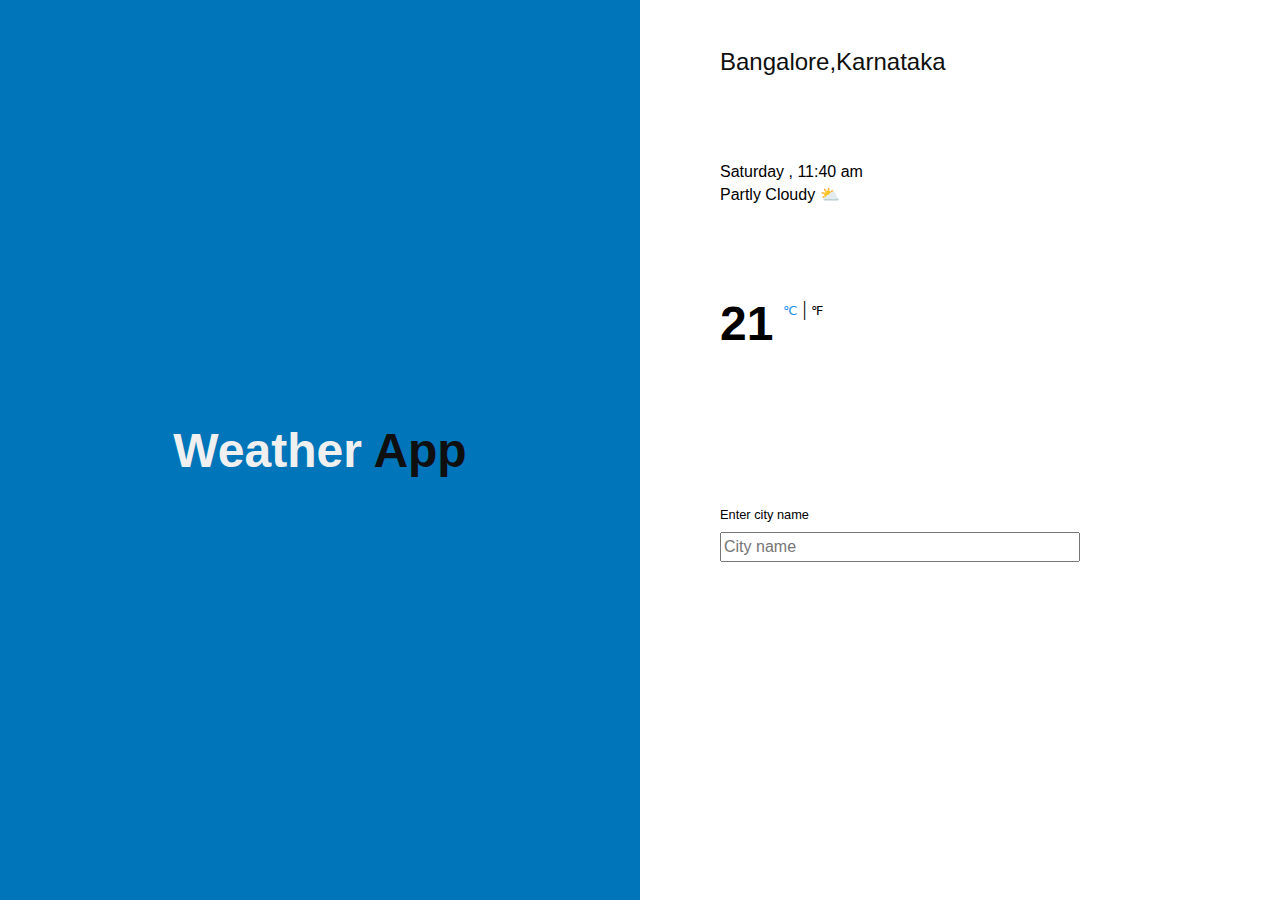
<file: index.html>
<!--    Project Name   : Weather App
        Languages Used : HTML5, CSS3, Javascript
        Author         : Robin Hooda
        Description    : A web application for showing the weather for any 
                        particular location and option to change the Temperature
                        from celcius to frahenhiet and vice-versa. 
        Link           : https://github.com/robinhooda/Weather_App-->

<html>
    <head>
        <meta charset="UTF-8">
        <meta name="Weather App" content="Cities,Weather,Celcius,Temperature"/>
        <meta name="Author" content="Robin Hooda"/>
        <link rel="stylesheet" href="css/styles.css">
        <title>
            Weather-App Using JS
        </title>
    </head>
    <body>
    <div class="main">
        <div class="title">
            <h1> Weather <span>App</span></h1>
        </div>
        <div class = "container">
        <div class="left">
                  
        </div>
        <div class="content">
            <div class="cityName">Bangalore,Karnataka</div>     
            <div class="details">
                 <div class="date">Saturday , 11:40 am</div>
                 <div class="weather">Partly Cloudy ⛅</div>   
            </div>
            <div class="report">
                    <div><b class="degree">21</b></div> 
                    <span>
                        <span class="celsius" onclick="changeToCelsius()">&#8451;</span> 
                        <span class="or">|</span> 
                        <span class="farenheit" onclick="changeToFarenheit()"id="ChangeColor"> &#8457;</span>
                    </span>
            </div>
        
            <div class="inputDetails">
                    <div class="placeholder">Enter city name</div>
                    <div class="input">
                        <input id="in" type="text" name="city" placeholder="City name" 
                        list="datalist" >
                        <datalist id="datalist"> 
                            <option value="Bangalore"></option> 
                            <option value="Chennai"></option> 
                            <option value="Chandigarh"></option> 
                            <option value="Jaipur"></option> 
                            <option value="Mumbai"></option>
                            <option value="Gurugram"></option> 
                            <option value="Patna"></option> 
                           
                        </datalist> 
                        <button id="button1" type="submit" 
                        onclick="information(document.getElementById('in').value)">
                        </button>
                    </div>
                </div>
                </div>
                <div class="right">
                  
                </div>
            </div>
        </div>
        <script src="index.js" type="text/javascript"></script>
    </body>
</html>
</file>
<file: css/styles.css>
/*  Css file for weather App
    Project Name   : Weather App
    Author         : Robin Hooda 
    Link           : https://github.com/robinhooda/Weather_App
 */
:root{
        --color-1:#0175B9;
        --color-2:rgb(255, 255, 255);
}
body{
    margin: 0;
}
.main{
    display: grid;
    grid-template-columns: 1fr 1fr; 
    grid-template-rows: 100vh;
    width: 100%;
}
.title{
    display: flex;
    align-items: center;
    justify-content: center;
    background-color: var(--color-1);
}
.container{
    background-color: var(--color-2);
    display: grid;
    grid-template-columns: 0.5fr 3fr 0.5fr;
}

.title h1{
    color: #f0f0f0;
    font-size: 3em;
    font-family: sans-serif;
}

.title h1 span{
    color: #0f0f0f;
}

.container .content{
    display: grid;
    grid-template-rows: 1fr 1fr 1fr 1fr;
}

.container .content .cityName{
    color: 	#0f0f0f;
    font-size: 1.5em;
    font-family: sans-serif;
    margin-top: 10%;
}

.container .content .details
{
    margin-top: -13%;
    font-family: sans-serif;
}

.container .content .details .weather{
    margin-top : 1%;
    display: grid;
    grid-template-columns : 1fr 1fr;
}

.container .content .report{
 margin-top: -32%;
 display: flex;
}

.container .content .report .degree{
    font-size: 3em;
    font-family: sans-serif;
    margin-right: 10px;
}

.container .content .report .celsius{
    margin-top: 1%;
    font-size: .8em;
    color:#1890f0;
    cursor: pointer;
    
   
}

.container .content .report .or{
    margin-top: 1%;
    font-size: 1.3em;
    font-style : bold;
}

.container .content .report .farenheit{
    margin-top: 1%;
    font-size: .8em;
    cursor: pointer;
}

#ColorChange:hover{
    opacity: 5;
    color:inherit;
}
.container .content .inputDetails
{
    font-family: sans-serif;
    margin-top: -35%;
}

.container .content .inputDetails .placeholder{
    font-size: .8em;
    font-family: sans-serif;
}

.container .content .inputDetails .input
{
margin-top : 2%;    
}

.container .content .inputDetails input
{
width: 75%;
height: 30px;
font-size: 1em; 
color: #a8a8a8;   
}

button{
    visibility: hidden;  
}
</file>
